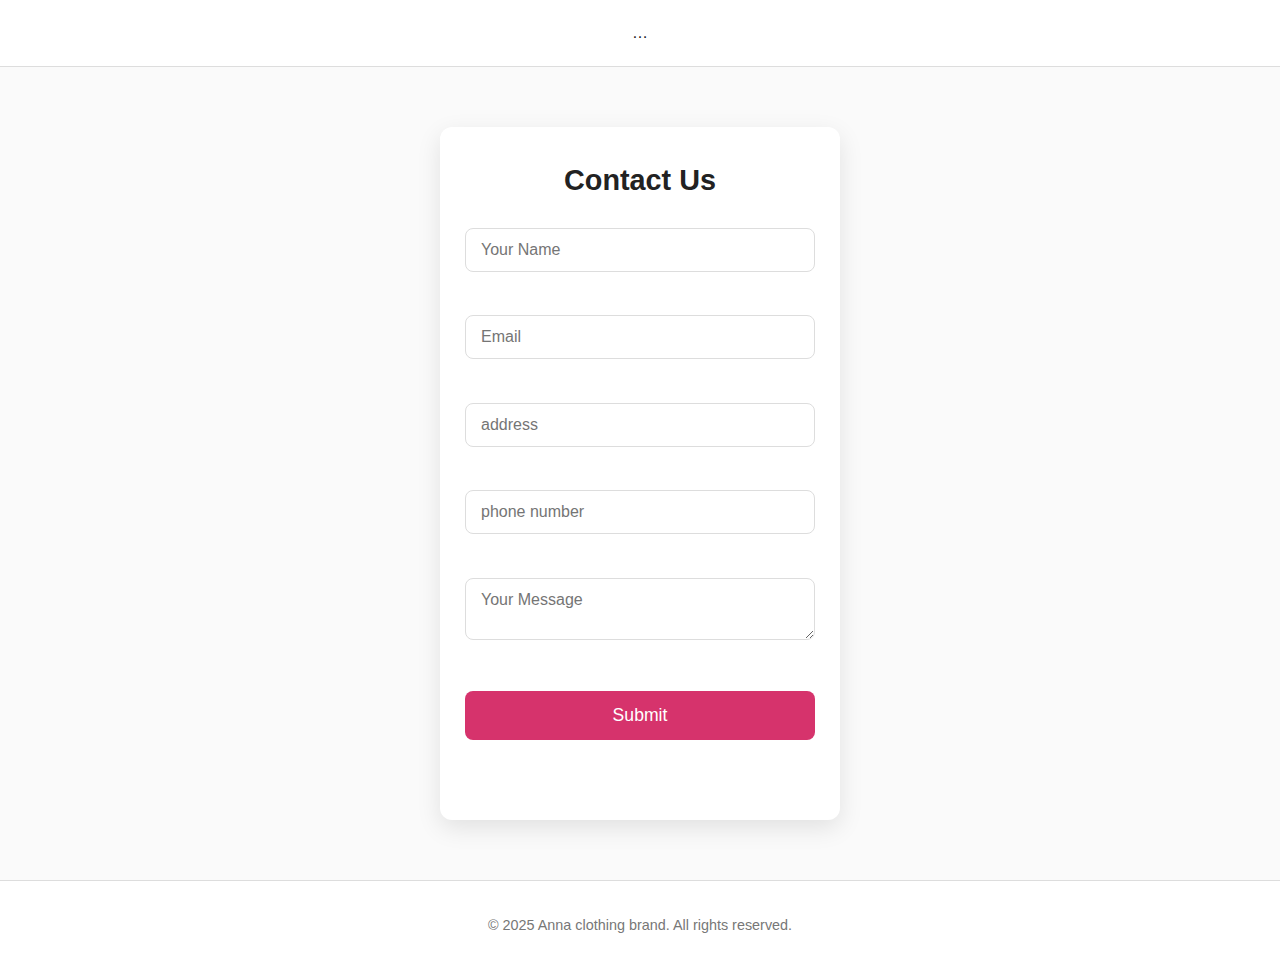
<file: contact.html>
<!DOCTYPE html>
<html lang="en">

<head>
    <meta charset="UTF-8">
    <meta name="viewport" content="width=device-width,initial-scale=1">
    <title>Contact</title>
    <link rel="stylesheet" href="style.css">
</head>

<body>
    <header>…</header>
    <main>
        <section class="contact-form">
            <h2>Contact Us</h2>
            <form id="contactForm">
                <input type="text" id="name" placeholder="Your Name" required> <br> <br>
                <input type="email" id="email" placeholder="Email" required><br> <br>
                <input type="text" id="email" placeholder="address" required><br> <br>
                <input type="phone" id="email" placeholder="phone number" required><br> <br>
                <textarea id="message" placeholder="Your Message" required></textarea><br><br>
                <button type="submit">Submit</button>
            </form>
            <p id="formMsg"></p>
        </section>
    </main>
    <footer>
    <p>© 2025 Anna clothing brand. All rights reserved.</p>
  </footer>
    <script>
        document.getElementById('contactForm').addEventListener('submit', function (e) {
            e.preventDefault();
            document.getElementById('formMsg').textContent = 'Thank you, your message has been sent!';
        });
    </script>
</body>

</html>
</file>
<file: style.css>
/* Reset some defaults */
* {
    box-sizing: border-box;
}

body {
    margin: 0;
    font-family: 'Montserrat', sans-serif;
    color: #222;
    background-color: #fafafa;
    line-height: 1.6;
}

/* Header and Navigation */
header {
    background-color: #fff;
    padding: 20px 30px;
    border-bottom: 1px solid #ddd;
    text-align: center;
    position: sticky;
    top: 0;
    z-index: 100;
}

header h1 {
    margin: 0 0 10px;
    font-weight: 700;
    font-size: 2rem;
    color: #111;
}

nav {
    display: flex;
    justify-content: center;
    gap: 25px;
    flex-wrap: wrap;
}

nav a {
    text-decoration: none;
    color: #555;
    font-weight: 600;
    padding: 8px 12px;
    transition: color 0.3s ease, border-bottom 0.3s ease;
    border-bottom: 2px solid transparent;
}

nav a:hover,
nav a:focus {
    color: #d6336c;
    border-bottom: 2px solid #d6336c;
    outline: none;
}

/* Hero Section */
.hero img {
    width: 100%;
    max-height: 450px;
    object-fit: cover;
    display: block;
    border-radius: 6px;
}

/* Grid for collections and products */
.grid,
.product-grid {
    display: grid;
    gap: 20px;
    padding: 30px;
    max-width: 4500px;
    margin: auto;
}

.grid {
    grid-template-columns: repeat(auto-fit, minmax(150px, 1fr));
}

.product-grid {
    grid-template-columns: repeat(auto-fit, minmax(220px, 1fr));
}

/* Individual Product Card */
.product {
    background: #fff;
    border-radius: 10px;
    box-shadow: 0 6px 15px rgb(0 0 0 / 0.1);
    overflow: hidden;
    transition: transform 0.3s ease, box-shadow 0.3s ease;
    cursor: pointer;
}

.product:hover {
    transform: translateY(-8px);
    box-shadow: 0 12px 25px rgb(0 0 0 / 0.15);
}

.product img {
    width: 100%;
    height: 28px;
    object-fit: cover;
    display: block;
}

.product h3 {
    margin: 15px;
    font-weight: 700;
    font-size: 1.1rem;
    color: #222;
}

.product p {
    margin: 0 15px 15px;
    font-weight: 600;
    color: #d6336c;
    font-size: 1.05rem;
}

/* Product Detail Page */
.product-detail {
    max-width: 900px;
    margin: 40px auto;
    display: flex;
    flex-wrap: wrap;
    gap: 40px;
    padding: 0 20px;
}

.gallery {
    flex: 1 1 400px;
    max-width: 400px;
    text-align: center;
}

.gallery #mainImg {
    width: 100%;
    border-radius: 12px;
    transition: opacity 0.3s ease;
}

.thumbs {
    display: flex;
    justify-content: center;
    gap: 12px;
    margin-top: 15px;
}

.thumbs img {
    width: 70px;
    height: 70px;
    border-radius: 8px;
    cursor: pointer;
    border: 2px solid transparent;
    object-fit: cover;
    transition: border-color 0.3s ease;
}

.thumbs img:hover,
.thumbs img:focus {
    border-color: #d6336c;
    outline: none;
}

/* Product info */
.details {
    flex: 1 1 400px;
    max-width: 400px;
}

.details h2 {
    font-size: 2rem;
    margin-top: 0;
    margin-bottom: 15px;
    color: #222;
}

.details p {
    font-size: 1.4rem;
    font-weight: 700;
    color: #d6336c;
    margin-bottom: 25px;
}

.details button {
    background-color: #d6336c;
    border: none;
    color: white;
    font-size: 1.1rem;
    padding: 12px 25px;
    border-radius: 8px;
    cursor: pointer;
    transition: background-color 0.3s ease;
}

.details button:hover,
.details button:focus {
    background-color: #b52a59;
    outline: none;
}

/* About Us Section */
.about {
    max-width: 900px;
    margin: 60px auto;
    padding: 0 20px;
    text-align: center;
    color: #333;
}

.about h2 {
    font-size: 2rem;
    margin-bottom: 20px;
}

.about p {
    font-size: 1.15rem;
    max-width: 700px;
    margin: 0 auto 30px;
    line-height: 1.6;
    color: #444;
}

.about img {
    max-width: 100%;
    height: auto;
    border-radius: 12px;
    box-shadow: 0 6px 20px rgb(0 0 0 / 0.1);
}

/* Contact Form */
.contact-form {
    max-width: 400px;
    margin: 60px auto;
    background: #fff;
    padding: 30px 25px;
    border-radius: 12px;
    box-shadow: 0 8px 25px rgb(0 0 0 / 0.1);
}

.contact-form h2 {
    margin-top: 0;
    margin-bottom: 25px;
    font-size: 1.8rem;
    text-align: center;
    color: #222;
}

.contact-form input,
.contact-form textarea {
    width: 100%;
    padding: 12px 15px;
    margin-bottom: 18px;
    border: 1.5px solid #ddd;
    border-radius: 8px;
    font-size: 1rem;
    font-family: 'Montserrat', sans-serif;
    transition: border-color 0.3s ease;
    resize: vertical;
}

.contact-form input:focus,
.contact-form textarea:focus {
    border-color: #d6336c;
    outline: none;
}

.contact-form button {
    background-color: #d6336c;
    color: white;
    font-size: 1.1rem;
    border: none;
    border-radius: 8px;
    padding: 14px;
    cursor: pointer;
    width: 100%;
    transition: background-color 0.3s ease;
}

.contact-form button:hover,
.contact-form button:focus {
    background-color: #b52a59;
    outline: none;
}

#formMsg {
    text-align: center;
    font-weight: 600;
    margin-top: 15px;
    min-height: 1.2em;
}

/* Footer */
footer {
    text-align: center;
    padding: 18px 10px;
    background-color: #fff;
    color: #777;
    font-size: 0.9rem;
    border-top: 1px solid #ddd;
    margin-top: 60px;
}

/* Responsive Adjustments */
@media (max-width: 768px) {
    .product-detail {
        flex-direction: column;
        padding: 0 15px;
    }

    .gallery,
    .details {
        max-width: 100%;
    }

    nav {
        flex-direction: column;
        gap: 10px;
    }
}
</file>
